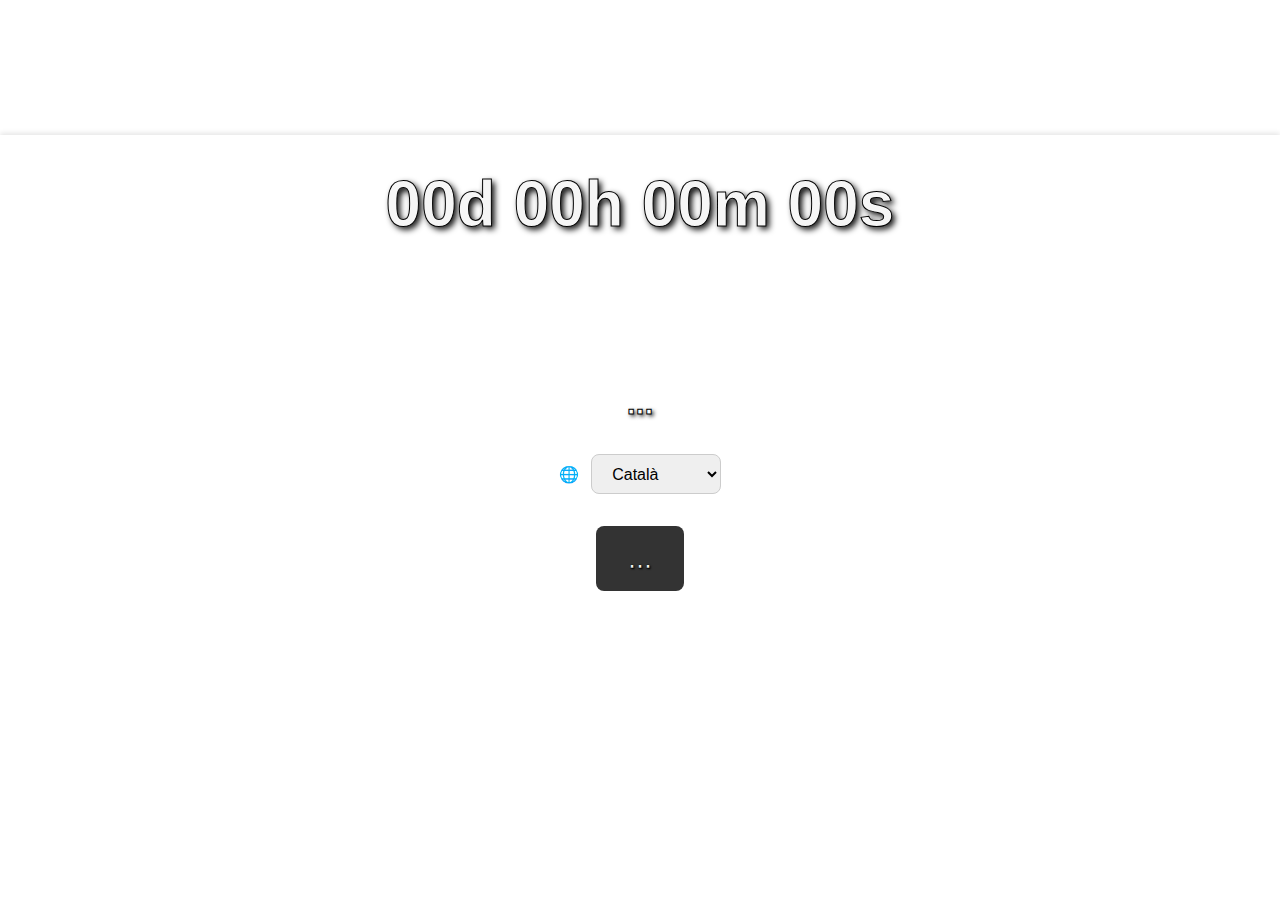
<file: index.html>
<!DOCTYPE html>
<html lang="en">
<head>
  <meta charset="UTF-8" />
  <meta name="viewport" content="width=device-width, initial-scale=1.0" />
  <title>Eurovisió - Inici</title>
  <link rel="stylesheet" href="GoogleSheet.css" />
  <style>
    body {
      margin: 0;
      padding: 0;
      background: url("https://media.giphy.com/media/F1H2zBdKrR4ZRJpBQB/giphy.gif") center center / cover no-repeat fixed;
      color: white;
    }

    .header {
      background-color: rgba(0, 0, 0, 0); /* dark translucent background */
      font-size: 2rem;
    }

    .title {
      color: white; 
      -webkit-text-stroke: 1px black;
      font-size: 2.5rem;
    }

    .centered-container {
      flex-direction: column;
      align-items: center;
      justify-content: center;
      padding: 2rem;
      text-align: center;
    }

    .greeting {
      font-size: var(--title-font-size);
      font-weight: bold;
      margin-bottom: 2rem;
      margin-top: 9rem;
      text-shadow: 2px 2px 4px black;
      -webkit-text-stroke: 1px black;
    }

    .language-selector {
      margin-bottom: 2rem;
    }

    select#language {
      font-size: 1rem;
      padding: 0.6rem 1rem;
      border-radius: 0.5rem;
      border: 1px solid #ccc;
    }

    #start {
      border: none;
      background-color: rgba(0, 0, 0, 0.8);
      color: #fff;
      font-size: var(--button-font-size);
      padding: 1rem 2rem;
      border-radius: 0.5rem;
      cursor: pointer;
      transition: background-color 0.3s ease;
      text-shadow: 1px 1px 2px black;
      -webkit-text-stroke: 0.5px black;
    }

    #start:hover {
      background-color: rgba(30, 30, 30, 0.9);
    }
  </style>
</head>
<body>
  <!-- Header -->
  <div class="header">
    <div class="info">
      <h1 class= "title" id="title"></h1>
    </div>
  </div>

  <!-- Content -->
  <div class="container centered-container">

    <div id="countdown" style="
  font-size: 4rem;
  font-weight: bold;
  margin-bottom: 2rem;
  text-shadow: 3px 3px 6px black;
  -webkit-text-stroke: 1px black;
  color: #f6f6f6;
"></div>

    <div class="greeting" id="greeting">...</div>

    <div class="language-selector">
      <label for="language" style="margin-right: 0.5rem;">🌐</label>
      <select id="language"></select>
    </div>
    <button id="start">...</button>
  </div>

  <script src="index.js"></script>
  <script>
  const countdownElement = document.getElementById("countdown");
  const startButton = document.getElementById("start");

  // Fecha objetivo: sábado 17 mayo 2025 a las 21:00 (hora local del navegador)
  const targetDate = new Date("2025-05-17T21:00:00");

  function updateCountdown() {
    const now = new Date()
    const diff = targetDate - now;

    if (diff <= 0) {
      countdownElement.textContent = "00d 00h 00m 00s";
      startButton.disabled = false;
      startButton.style.opacity = 1;
      startButton.style.cursor = "pointer";
      return;
    }

    const seconds = Math.floor((diff / 1000) % 60);
    const minutes = Math.floor((diff / 1000 / 60) % 60);
    const hours = Math.floor((diff / (1000 * 60 * 60)) % 24);
    const days = Math.floor(diff / (1000 * 60 * 60 * 24));

    countdownElement.textContent = 
      `${String(days).padStart(2, '0')}d ` +
      `${String(hours).padStart(2, '0')}h ` +
      `${String(minutes).padStart(2, '0')}m ` +
      `${String(seconds).padStart(2, '0')}s`;

    // Mientras tanto, bloqueamos el botón
    startButton.disabled = true;
    startButton.style.opacity = 0.5;
    startButton.style.cursor = "not-allowed";
  }

  setInterval(updateCountdown, 1000);
  updateCountdown(); // Ejecutar una vez al inicio
</script>

</body>
</html>
</file>
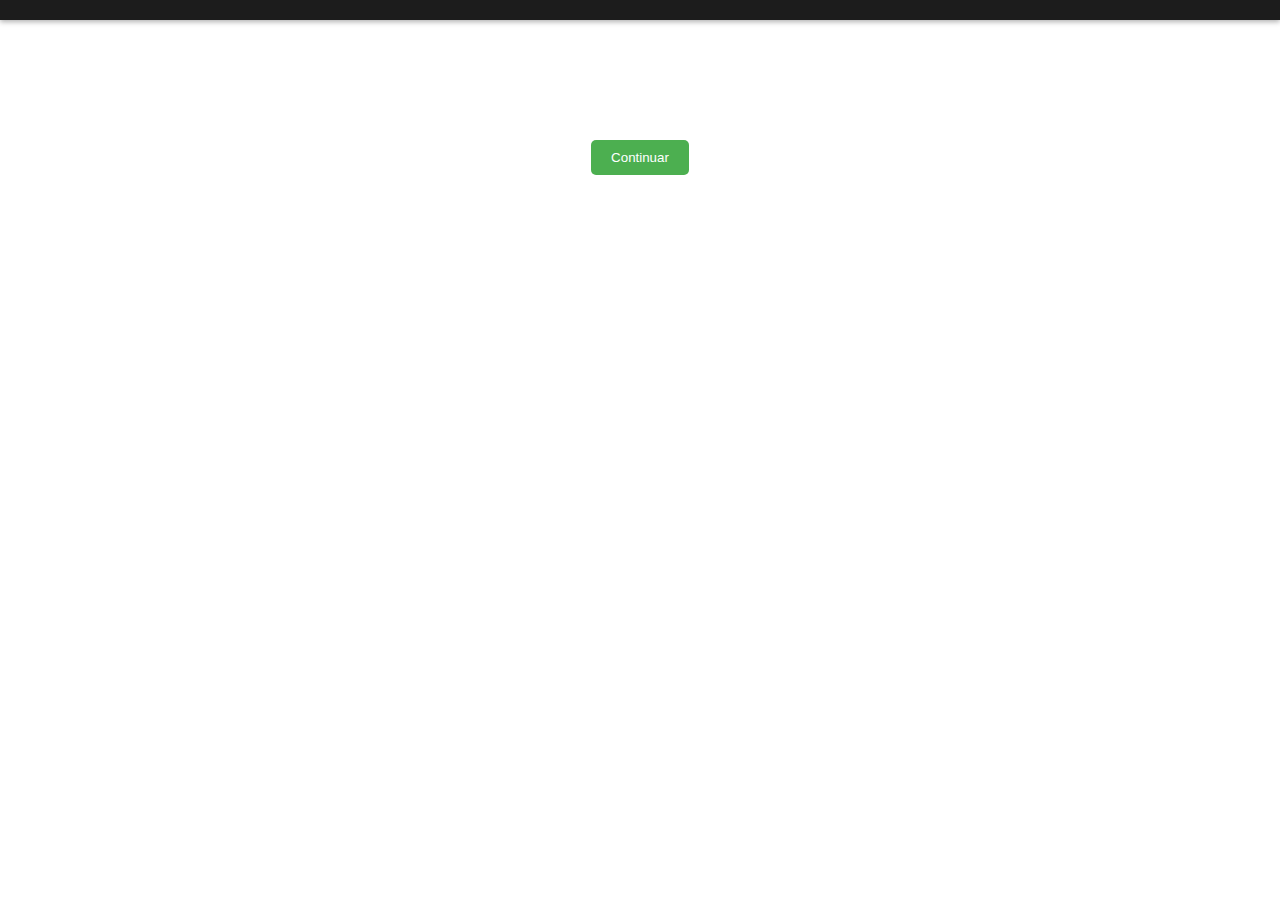
<file: _index.html>
<!DOCTYPE html>
<html lang="en">
<head>
  <meta charset="UTF-8">
  <meta name="viewport" content="width=device-width, initial-scale=1.0">
  <title>Eurovisió - Valoració</title>
  <link rel="stylesheet" href="index.css"/>
</head>
<body>
  <!-- Barra superior fixa -->
  <div class="header">
    <div class="info" id="info">
      <!-- Aquí se generará la información del participante -->
    </div>
  </div>

  <!-- Contingut del formulari -->
  <div class="content">
    <form id="rating-form">
      <!-- Ítems de valoració (Es generaran dinàmicament) -->
      <div id="items-container"></div>

      <div class="button-container">
        <button type="button" id="next-country">Continuar</button>
      </div>
    </form>
  </div>

  <script>
    // Variables
    let participantsData = [];
    let currentIndex = 0;

    // Carregar els ítems de valoració i participants des dels fitxers JSON
    async function loadData() {
      try {
        // Carregar dades dels participants
        const participantResponse = await fetch("https://raw.githubusercontent.com/eurovision-survey/surveyWeb/refs/heads/main/participants2024.json");
        if (!participantResponse.ok) {
          throw new Error('No s\'ha pogut carregar el fitxer de participants');
        }
        participantsData = await participantResponse.json();
        displayParticipant(currentIndex); // Mostrar primer participant

        // Carregar dades dels ítems de valoració
        const response = await fetch("https://raw.githubusercontent.com/eurovision-survey/surveyWeb/refs/heads/main/questions.json");
        if (!response.ok) {
          throw new Error('No s\'ha pogut carregar el fitxer de valoració');
        }
        const data = await response.json();
        generateRatingItems(data); // Generar ítems de valoració
      } catch (error) {
        console.error("Error carregant dades:", error);
      }
    }

    // Mostrar informació del participant actual
    function displayParticipant(index) {
      const participant = participantsData.countries[index];
      const infoContainer = document.getElementById('info'); // Obtener contenedor de la info

      // Construir l'URL de la bandera utilitzant el codi del país (ex: SWE)
      const flagUrl = `https://raw.githubusercontent.com/eurovision-survey/surveyWeb/refs/heads/main/flags/${participant['item-countryCode']}.svg`;

      // Crear la estructura HTML
      infoContainer.innerHTML = `
        <img src="${flagUrl}" alt="Bandera de ${participant['item-countryName']}" class="country-flag">
        <div id="participant">
          <p class="song-name"><h1 class="song-title">${participant['item-song']}</h1></p>
          <p class="performer-name">Intérprete: <span>${participant['item-singer']}</span></p>
          <p class="country-name">País: <span>${participant['item-countryName']}</span></p>
        </div>
      `;
    }

    // Generar los ítems de valoración
    function generateRatingItems(data) {
      const itemsContainer = document.getElementById('items-container');
      if (data && data.questions && Array.isArray(data.questions)) {
        data.questions.forEach((question, index) => {
          const itemDiv = document.createElement('div');
          itemDiv.classList.add('item');
          itemDiv.setAttribute('data-id', index + 1);

          const itemTitle = document.createElement('p');
          itemTitle.classList.add('item-title');
          itemTitle.textContent = question['item-title'];

          const itemDescription = document.createElement('p');
          itemDescription.classList.add('item-description');
          itemDescription.textContent = question['item-description'];

          const sliderContainer = document.createElement('div');
          sliderContainer.classList.add('slider-container');

          const slider = document.createElement('input');
          slider.type = 'range';
          slider.classList.add('slider');
          slider.name = question['item-title']+'Slider'
          slider.min = 1;
          slider.max = 10;
          slider.step = 0.25;
          slider.value = 5;

          const sliderValue = document.createElement('span');
          sliderValue.classList.add('slider-value');
          sliderValue.textContent = '5';

          slider.addEventListener('input', function () {
            sliderValue.textContent = slider.value;
          });

          sliderContainer.appendChild(slider);
          sliderContainer.appendChild(sliderValue);

          itemDiv.appendChild(itemTitle);
          itemDiv.appendChild(itemDescription);
          itemDiv.appendChild(sliderContainer);

          itemsContainer.appendChild(itemDiv);
        });
      } else {
        console.error("Format JSON incorrecte");
      }
    }



    // Cargar datos al cargar la página
    window.onload = loadData;


    //Clicar Continuar
    const scriptURL = 'https://script.google.com/macros/s/AKfycbwDFLDPsSQ6NQUGD5lUpaUPiaonqulxKgTU9MknIudMKBz1wwe_88B75JVwf8uAAcemww/exec'
    const form = document.getElementById("next-country");

    form.addEventListener("click", e => {
      e.preventDefault();
      // Recollir dades dels sliders
      const ratings = {};
      document.querySelectorAll(".item").forEach(item => {
        const id = item.getAttribute("data-id");
        const value = item.querySelector(".slider").value;
        const questionTitle = item.querySelector(".item-title").textContent.trim();
        ratings["pais"] = participantsData.countries[currentIndex]["item-countryName"];
        ratings[questionTitle] = parseFloat(value);

    });
      console.log("Enviant: ", ratings)
      //Enviar al Excel
      fetch(scriptURL, { method: 'POST', body: ratings})
        .then(response => alert("Thank you! Form is submitted" ))
        .then(() => { window.location.reload(); })
        .catch(error => console.error('Error!', error.message))
      })
    

  </script>
</body>
</html>
</file>
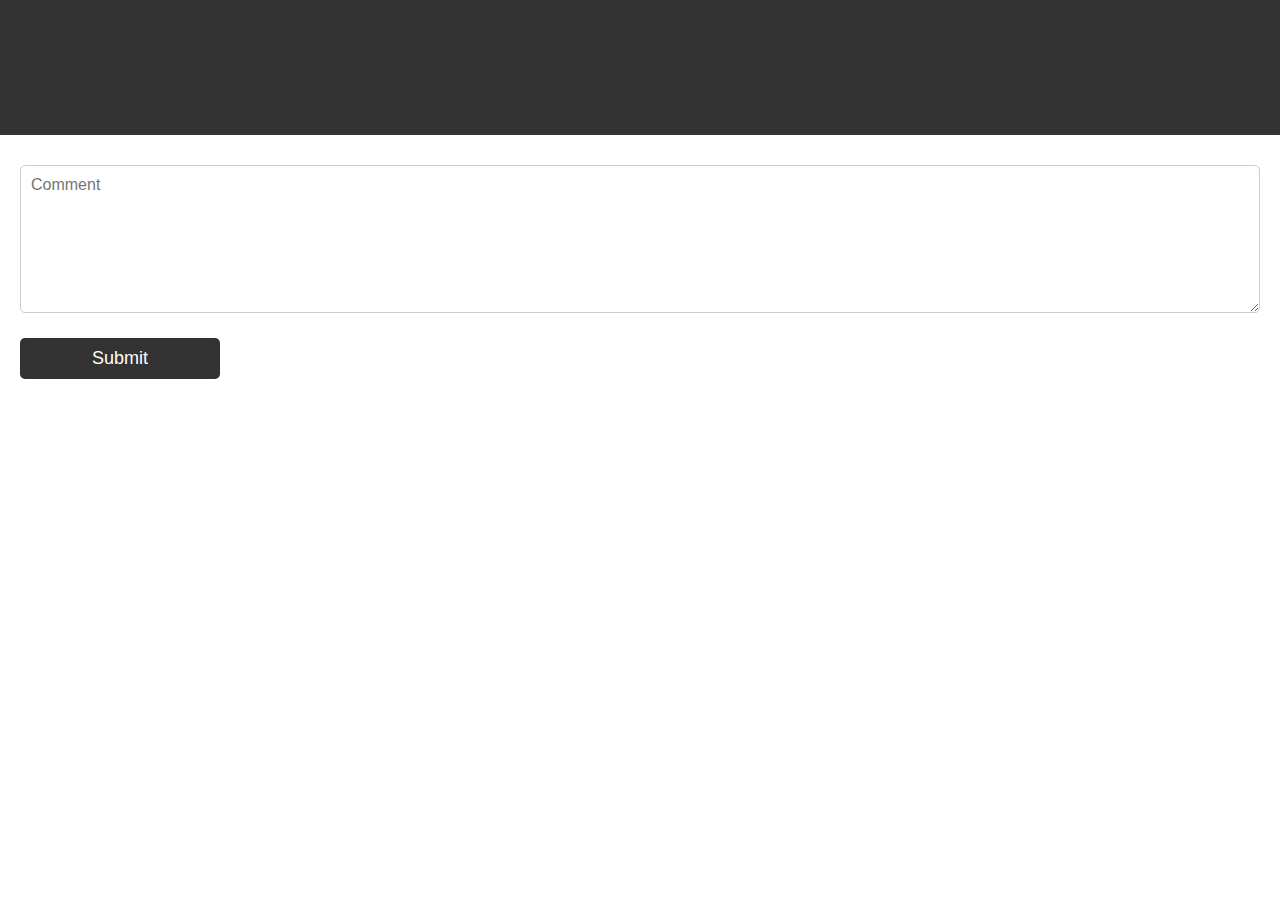
<file: Google Sheet.html>
<!DOCTYPE html>
<html lang="en">
<head>
  <meta charset="UTF-8">
  <meta name="viewport" content="width=device-width, initial-scale=1.0">
  <title>Eurovisió - Valoració</title>
  <link rel="stylesheet" href="Google Sheet.css"/>
</head>
<body>
  <!-- Barra superior fixa -->
  <div class="header">
    <div class="info" id="info">
      <!-- Aquí se generará la información del participante -->
    </div>
  </div>
  <div class="container">
    <h4 id="form-version"></h4>
    <form method="post" action="" name="contact-form" id="contact-form">
      <div id="sliders"></div>
      <textarea name="message" rows="7" id="comment" placeholder="Comment"></textarea>
      <input type="submit" value="Submit" id="submit">
    </form>
  </div>
  <script type="text/javascript" src="Google Sheet.js"></script>
</body>
</html>
</file>
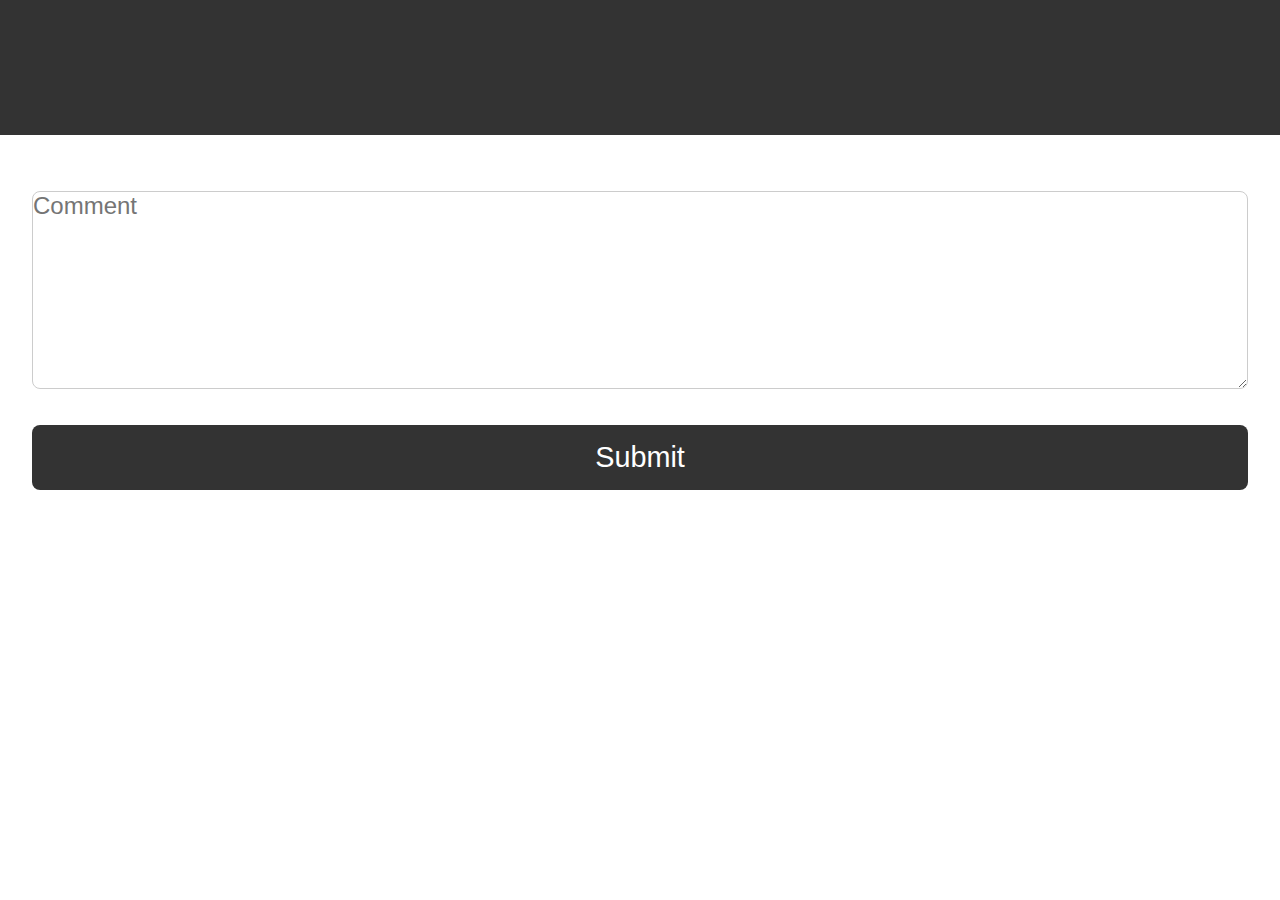
<file: GoogleSheet.html>
<!DOCTYPE html>
<html lang="en">
<head>
  <meta charset="UTF-8">
  <meta name="viewport" content="width=device-width, initial-scale=1.0">
  <title>Eurovisió - Valoració</title>
  <link rel="stylesheet" href="GoogleSheet.css"/>
</head>
<body>
  <!-- Barra superior fixa -->
  <div class="header">
    <div class="info" id="info">
      <!-- Aquí se generará la información del participante -->
    </div>
  </div>
  <div class="container">
    <h4 id="form-version"></h4>
    <form method="post" action="" name="contact-form" id="contact-form">
      <div id="sliders"></div>
      <textarea name="comentari" rows="7" id="comment" placeholder="Comment"></textarea>
      <input type="submit" value="Submit" id="submit">
    </form>
  </div>
  <script type="text/javascript" src="GoogleSheet.js"></script>
</body>
</html>
</file>
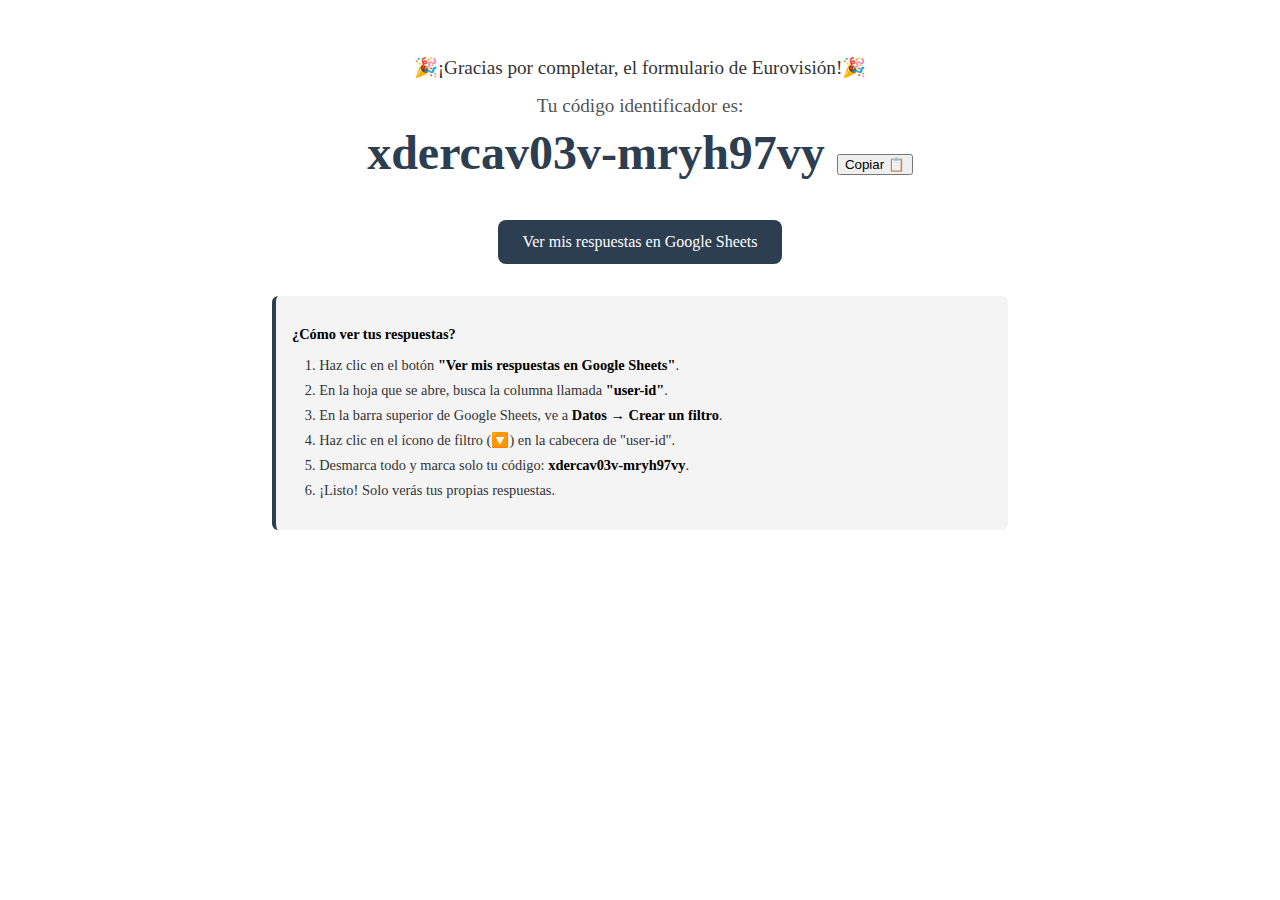
<file: thankyou.html>
<!DOCTYPE html>
<html lang="es">
<head>
  <meta charset="UTF-8">
  <title>¡Gracias por participar!</title>
  <meta name="viewport" content="width=device-width, initial-scale=1.0">
  <link rel="stylesheet" href="thankyou.css">
  <script src="thankyou.js" defer></script>
</head>

<body>
<div class="thankyou-container">
  <div class="thankyou-message">🎉¡Gracias por completar, el formulario de Eurovisión!🎉</div>

<div class="code-label">Tu código identificador es:</div>
<div class="user-id">
  <span id="user-id-display">cargando...</span>
  <!-- Botón de copiar -->
  <button id="copy-btn" class="copy-btn" title="Copiar al portapapeles">Copiar 📋</button>
</div>

  <a class="excel-button" href="https://docs.google.com/spreadsheets/d/your_excel_id_here/edit" target="_blank">
    Ver mis respuestas en Google Sheets
  </a>

  <div class="instructions">
    <p><strong>¿Cómo ver tus respuestas?</strong></p>
    <ol>
      <li>Haz clic en el botón <strong>"Ver mis respuestas en Google Sheets"</strong>.</li>
      <li>En la hoja que se abre, busca la columna llamada <strong>"user-id"</strong>.</li>
      <li>En la barra superior de Google Sheets, ve a <strong>Datos → Crear un filtro</strong>.</li>
      <li>Haz clic en el ícono de filtro (🔽) en la cabecera de "user-id".</li>
      <li>Desmarca todo y marca solo tu código: <strong><span id="user-id-inline">[cargando]</span></strong>.</li>
      <li>¡Listo! Solo verás tus propias respuestas.</li>
    </ol>
  </div>
</div>

</body>
</html>
</file>
<file: GoogleSheet.css>
/* Define Font Size Variables */
:root {
  --base-font-size: 1rem;
  --title-font-size: 2rem;
  --subtitle-font-size: 1rem;
  --input-font-size: 1.5rem;
  --button-font-size: 1.8rem;
  --slider-value-font-size: 1.5rem;
  --item-title-font-size: 1.5rem;
  --item-description-font-size: 1rem;
}

/* General Styles */
* {
  box-sizing: border-box;
  padding: 0;
  margin: 0;
  font-family: 'Poppins', sans-serif;
  font-size: var(--base-font-size);
}

body {
  min-height: 100vh;
  display: flex;
  flex-direction: column;
  background-color: #f5f5f5;
  color: #333;
}

/* Header Styles */
.header {
  position: fixed;
  top: 0;
  left: 0;
  width: 100%;
  background-color: #333;
  padding: 0.5rem;
  z-index: 1000;
  display: flex;
  align-items: center;
  justify-content: center;
  color: #fff;
  min-height: 15vh;
  max-height: auto;
  flex-wrap: wrap;
}

.info {
  display: flex;
  align-items: center;
  gap: 1.5rem;
}

.country-flag {
  height: 100%;
  width: auto;
  max-height: 13vh;
}

#participant {
  display: flex;
  flex-direction: column;
  justify-content: center;
  max-width: 90%;
  text-align: left;
}

.song-title {
  font-size: var(--title-font-size);
  font-weight: bold;
  margin-bottom: 1rem;
  color: #fff;
  overflow-wrap: break-word;
  text-align: left;
}

.performer-name, .country-name {
  font-size: var(--subtitle-font-size);
  margin-bottom: 0.75rem;
  color: #fff;
}

.container {
  width: 100%;
  flex: 1;
  padding: 2rem;
  background-color: #fff;
  margin-top: 15vh;
  box-shadow: 0 -2px 5px rgba(0, 0, 0, 0.1);
}

h4 {
  margin-bottom: 1.5rem;
  font-size: var(--subtitle-font-size);
  color: #333;
}

input, textarea {
  width: 100%;
  margin-bottom: 1rem;
  border: 1px solid #ccc;
  border-radius: 0.5rem;
  font-size: var(--input-font-size);
}

textarea {
  resize: vertical;
}

#submit {
  border: none;
  background-color: #333;
  color: #fff;
  width: 100%;
  margin-top: 1rem;
  border-radius: 0.5rem;
  font-size: var(--button-font-size);
  cursor: pointer;
  transition: background-color 0.3s ease;
  padding: 1rem;
}

#submit.disabled {
  background-color: #ccc; /* Gray out the button */
  cursor: not-allowed; /* Show not-allowed cursor */
  pointer-events: none; /* Prevent clicks */
}

#submit:hover {
  background-color: #555;
}

.slider-container {
  display: flex;
  align-items: center;
  margin-bottom: 1.5rem;
}

.slider {
  flex: 1;
  margin-right: 1rem;
  -webkit-appearance: none;
  appearance: none;
  height: 0.4rem; /* Thinner track */
  background: #ddd;
  outline: none;
  opacity: 0.8;
  transition: opacity 0.2s;
  border-radius: 5px;
}

.slider:hover {
  opacity: 1;
}

.slider::-webkit-slider-thumb {
  -webkit-appearance: none;
  appearance: none;
  width: 1.5rem;
  height: 1.5rem;
  background: #333;
  cursor: pointer;
  border-radius: 50%;
  border: 2px solid #fff;
}

.slider::-moz-range-thumb {
  width: 1.5rem;
  height: 1.5rem;
  background: #333;
  cursor: pointer;
  border-radius: 50%;
  border: 2px solid #fff;
}

.slider-value {
  width: 3rem;
  text-align: center;
  font-size: var(--slider-value-font-size);
  color: #333;
}

.item-title {
  font-weight: bold;
  font-size: var(--item-title-font-size);
  margin-bottom: 0.5rem;
  color: #333;
}

.item-description {
  font-size: var(--item-description-font-size);
  color: #555;
  margin-bottom: 1.5rem;
}

@media (max-width: 600px) {
  .song-title {
    font-size: calc(var(--title-font-size) * 0.8);
  }
  .performer-name, .country-name {
    font-size: calc(var(--subtitle-font-size) * 0.8);
  }
  .container {
    padding: 1.5rem;
  }
  h4 {
    font-size: calc(var(--subtitle-font-size) * 0.8);
  }
  #submit {
    font-size: calc(var(--button-font-size) * 0.8);
    padding: 1rem;
  }
  .item-title {
    font-size: calc(var(--item-title-font-size) * 0.8);
  }
  .item-description {
    font-size: calc(var(--item-description-font-size) * 0.8);
  }
  .slider-value {
    font-size: calc(var(--slider-value-font-size) * 0.8);
  }
}
</file>
<file: index.css>
<style>
  /* Estils bàsics per mostrar la funcionalitat */
  /* Estils bàsics per mostrar la funcionalitat */
  body {
    font-family: Arial, sans-serif;
    margin: 0;
    padding: 0;
  }

  .header {
    position: fixed;
    top: 0;
    left: 0;
    right: 0;
    background: #1c1c1c;
    color: #fff;
    padding: 10px;
    display: flex;
    align-items: center; /* Centrar verticalment la imatge i el text */
    justify-content: space-between;
    box-shadow: 0 2px 5px rgba(0, 0, 0, 0.3);
    z-index: 1000;
  }

  .header .info {
    display: flex;
    align-items: center; /* Centrar verticalment la imatge i el text */
  }

  .header .info img {
    height: 106px; /* Altura fixa per la imatge */
    margin-right: 20px; /* Separar la imatge del text */
  }

  .header h1 {
    margin: 0;
    font-size: 18px;
  }

  .country-name {
      margin-block-start: 0.5em;
      margin-block-end: 0.5em;
  }
  .performer-name {
      margin-block-start: 0.5em;
      margin-block-end: 0.5em;
  }
  .song-name{
      margin-block-start: 0.5em;
      margin-block-end: 0.5em;
      font-size: 20px;
  }

  .content {
    margin-top: 100px;
    padding: 20px;
  }

  .item {
    margin-bottom: 20px;
  }

  .item-title {
    font-weight: bold;
  }

  .slider-container {
    display: flex;
    align-items: center;
  }

  .slider {
    margin: 0 10px;
    flex-grow: 1;
  }

  .slider-value {
    width: 40px;
    text-align: center;
  }

  .button-container {
    text-align: center;
    margin-top: 20px;
  }

  button {
    background-color: #4CAF50;
    color: white;
    border: none;
    padding: 10px 20px;
    cursor: pointer;
    border-radius: 5px;
  }

  button:hover {
    background-color: #45a049;
  }

    </style>
</file>
<file: Google Sheet.css>
* {
  box-sizing: border-box;
  padding: 0;
  margin: 0;
  font-family: 'Poppins', sans-serif;
  font-size: 18px;
}

body {
  min-height: 100vh;
  display: flex;
  flex-direction: column;
  background-color: #f5f5f5; /* Soft white for the background */
  color: #333; /* Dark grey for text */
}

/* Update the header styles */
.header {
  position: fixed;
  top: 0;
  left: 0;
  width: 100%;
  background-color: #333; /* Dark grey for the header */
  padding: 10px;
  z-index: 1000;
  display: flex;
  align-items: center;
  justify-content: center;
  height: 15vh; /* Fixed height for the header */
  color: #fff; /* White text for the header */
}

.info {
  display: flex;
  align-items: center;
  gap: 15px; /* Space between flag and text */
}

.country-flag {
  height: 100%; /* Make the flag take the full height of the header */
  width: auto; /* Maintain aspect ratio */
  max-height: 13vh; /* Slightly smaller than the header to account for padding */
}

#participant {
  display: flex;
  flex-direction: column;
  justify-content: center;
}

.song-title {
  font-size: 4vh; /* Scale font size with header height */
  font-weight: bold;
  margin-bottom: 1vh; /* Scale margin with header height */
  color: #fff; /* White text for the song title */
}

.performer-name, .country-name {
  font-size: 2.5vh; /* Scale font size with header height */
  margin-bottom: 0.5vh; /* Scale margin with header height */
  color: #fff; /* White text for the performer and country names */
}

.container {
  width: 100%; /* Full width */
  flex: 1; /* Take up remaining space */
  padding: 20px;
  background-color: #fff; /* White background for the form */
  margin-top: 15vh; /* Push the container down by the header's height */
  box-shadow: 0 -2px 5px rgba(0, 0, 0, 0.1); /* Add a subtle shadow at the top */
}

h4 {
  margin-bottom: 10px;
  font-size: 24px;
  color: #333; /* Dark grey for the heading */
}

input, textarea {
  width: 100%;
  padding: 10px;
  margin-bottom: 10px;
  border: 1px solid #ccc; /* Light grey border */
  border-radius: 5px;
  font-size: 16px;
}

textarea {
  resize: vertical; /* Allow vertical resizing of the textarea */
}

#submit {
  border: none;
  background-color: #333; /* Dark grey for the button */
  color: #fff; /* White text for the button */
  width: 200px;
  margin-top: 10px;
  border-radius: 5px;
  font-size: 18px;
  cursor: pointer;
  transition: background-color 0.3s ease;
}

#submit:hover {
  background-color: #555; /* Slightly lighter grey on hover */
}

/* Slider Styles */
.slider-container {
  display: flex;
  align-items: center;
  margin-bottom: 15px;
}

.slider {
  flex: 1; /* Take up remaining space */
  margin-right: 10px; /* Space between slider and value */
}

.slider-value {
  width: 40px;
  text-align: center;
  font-size: 16px;
  color: #333; /* Dark grey for the slider value */
}

/*Sliders*/
.item-title {
  font-weight: bold; /* Make the title bold */
  font-size: 20px; /* Slightly larger font size */
  margin-bottom: 5px; /* Add space between the title and description */
  color: #333; /* Dark grey for the title */
}

.item-description {
  font-size: 16px; /* Slightly smaller font size for the description */
  color: #555; /* Slightly lighter grey for the description */
  margin-bottom: 15px; /* Add space below the description */
}
</file>
<file: thankyou.css>
.thankyou-container {
  max-width: 800px;
  margin: 0 auto;
  padding: 3rem 1.5rem;
  text-align: center;
}

.thankyou-message {
  font-size: 1.2rem;
  margin-bottom: 1rem;
  color: #333;
}

.code-label {
  font-size: 1.2rem;
  margin-bottom: 0.5rem;
  color: #555;
}

.user-id {
  font-size: 3rem;
  font-weight: bold;
  color: #2c3e50;
  margin-bottom: 2.5rem;
  display: block;
}

.excel-button {
  background-color: #2c3e50;
  color: #fff;
  font-size: 1rem;
  padding: 0.8rem 1.5rem;
  border: none;
  border-radius: 0.5rem;
  cursor: pointer;
  text-decoration: none;
  transition: background-color 0.3s ease;
  display: inline-block;
  margin-bottom: 2rem;
}

.excel-button:hover {
  background-color: #34495e;
}

.instructions {
  font-size: 0.9rem;
  text-align: left;
  background-color: #f4f4f4;
  border-left: 4px solid #2c3e50;
  padding: 1rem;
  border-radius: 0.4rem;
  color: #333;
  max-width: 700px;
  margin: 0 auto;
}

.instructions strong {
  color: #000;
}

ol {
  margin-left: 1.2rem;
  padding-left: 0.5rem;
}

li {
  margin-bottom: 0.5rem;
}
</file>
